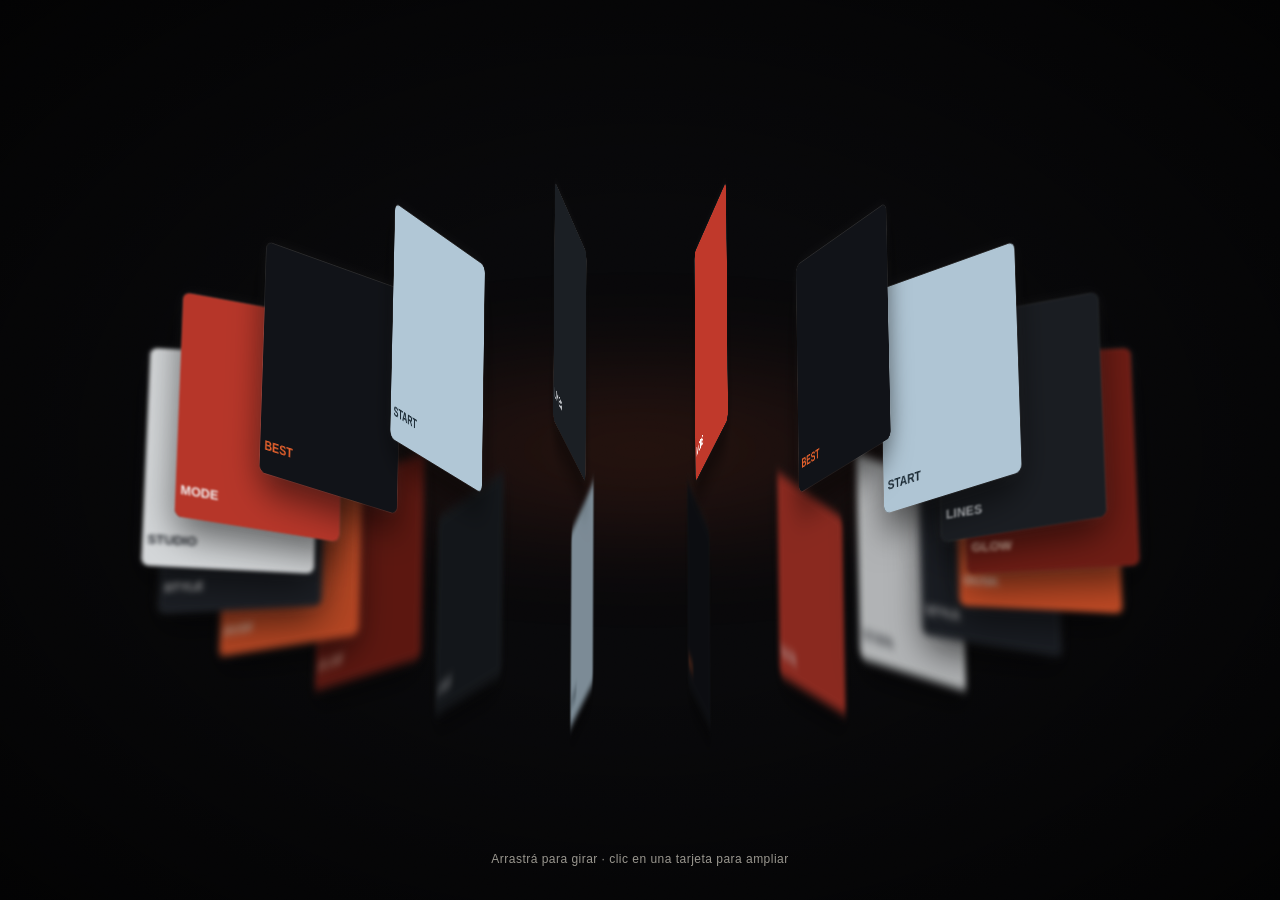
<file: index.html>
<!DOCTYPE html>
<html lang="es">
<head>
  <meta charset="UTF-8" />
  <meta name="viewport" content="width=device-width, initial-scale=1.0" />
  <title>Ring Gallery</title>
  <link rel="stylesheet" href="css/style.css" />
</head>
<body>
  <div class="scene">
    <div class="vignette"></div>
    <div class="grain"></div>
    <div class="floor-glow"></div>

    <div class="preview" id="preview" hidden>
      <img class="preview__image" id="previewImage" alt="" />
      <p class="preview__title" id="previewTitle"></p>
    </div>

    <div class="stage" id="stage">
      <div class="float" id="floatEl">
        <div class="ring" id="ring">
          <div class="ring-spin" id="ringSpin"></div>
        </div>
      </div>
    </div>

    <p class="hint">Arrastrá para girar · clic en una tarjeta para ampliar</p>

    <div class="modal" id="modal" hidden>
      <div class="modal__backdrop" id="modalBackdrop"></div>
      <div class="marquee">
        <div class="marquee__bulbs marquee__bulbs--top" id="bulbsTop"></div>
        <div class="marquee__bulbs marquee__bulbs--bottom" id="bulbsBottom"></div>
        <div class="marquee__bulbs marquee__bulbs--left" id="bulbsLeft"></div>
        <div class="marquee__bulbs marquee__bulbs--right" id="bulbsRight"></div>
        <span class="bulb marquee__corner marquee__corner--tl"></span>
        <span class="bulb marquee__corner marquee__corner--tr"></span>
        <span class="bulb marquee__corner marquee__corner--bl"></span>
        <span class="bulb marquee__corner marquee__corner--br"></span>

        <div class="marquee__bezel">
          <span class="marquee__rivet marquee__rivet--tl"></span>
          <span class="marquee__rivet marquee__rivet--tr"></span>
          <span class="marquee__rivet marquee__rivet--bl"></span>
          <span class="marquee__rivet marquee__rivet--br"></span>

          <div class="modal__panel" role="dialog" aria-modal="true" aria-labelledby="modalTitle">
            <img class="modal__image" id="modalImage" alt="" />
            <div class="modal__body">
              <p class="modal__eyebrow" id="modalEyebrow"></p>
              <h2 class="modal__title" id="modalTitle"></h2>
              <p class="modal__desc" id="modalDesc"></p>
            </div>
            <button class="modal__close" id="modalClose" aria-label="Cerrar">&times;</button>
          </div>
        </div>
      </div>
    </div>
  </div>

  <script src="js/ring-gallery.js"></script>
</body>
</html>
</file>
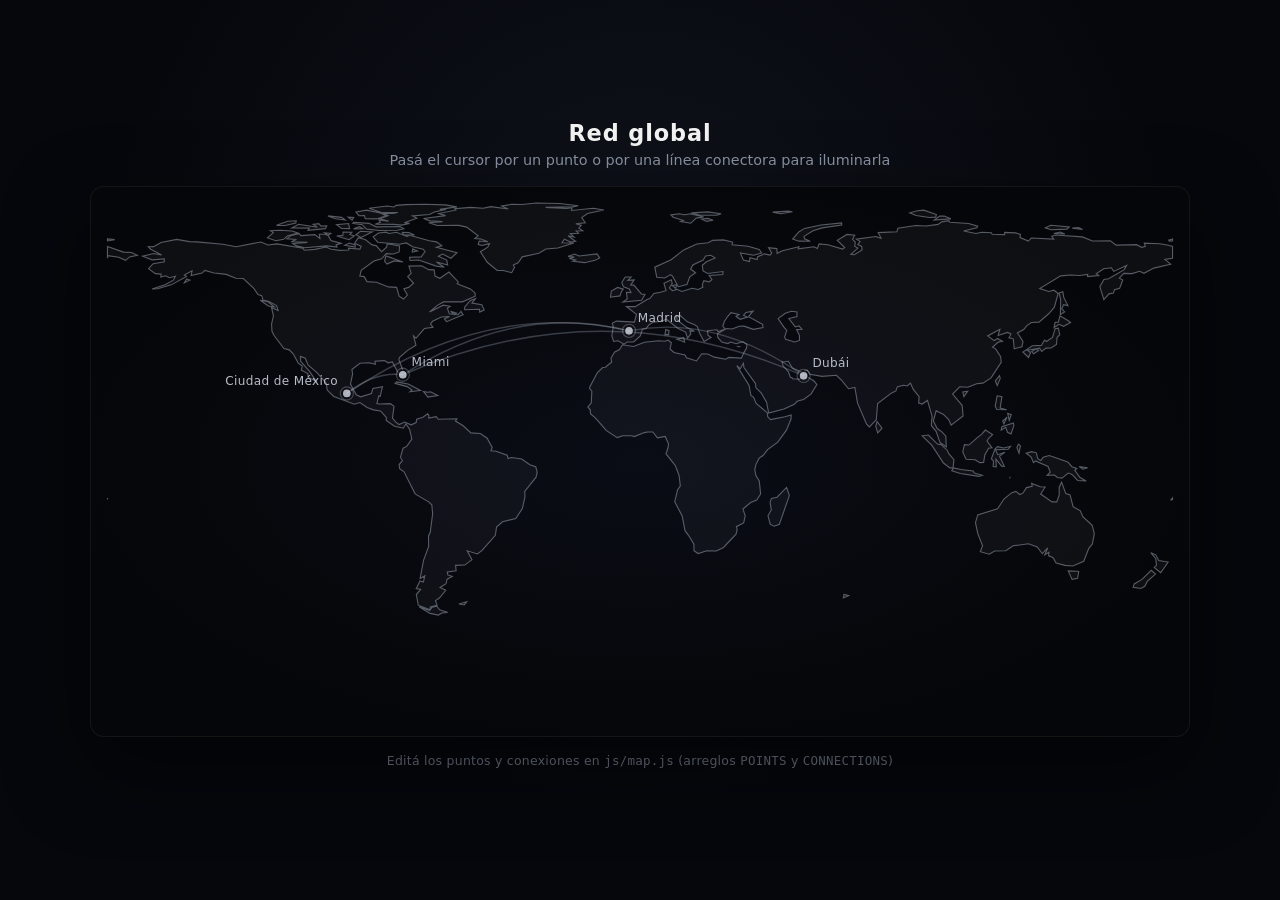
<file: map.html>
<!DOCTYPE html>
<html lang="es">
<head>
  <meta charset="UTF-8" />
  <meta name="viewport" content="width=device-width, initial-scale=1.0" />
  <title>Mapa interactivo — conectores</title>
  <link rel="stylesheet" href="css/map.css" />
</head>
<body>
  <div class="map-wrap">
    <div class="map-header">
      <h1>Red global</h1>
      <p>Pasá el cursor por un punto o por una línea conectora para iluminarla</p>
    </div>

    <div class="map-frame">
      <svg
        id="world-map"
        viewBox="0 0 1000 500"
        xmlns="http://www.w3.org/2000/svg"
        role="img"
        aria-label="Mapa mundial con puntos y conectores interactivos"
      >
        <!-- flat, non-3D world outline: gray stroke, faint transparent fill -->
        <g id="continents-layer">
          <path class="continent" d="M979.946,287.168L979.946,287.168L979.946,287.168ZM985,284.609L983.283,285.271L985,283.291L985,283.291L985,284.609ZM15,283.291L15,283.291L15,283.291L15,284.609L15,284.609L15,283.291ZM631.713,136.749L632.566,138.737L640.821,141.113L645.293,139.768L645.177,135.048L642.577,129.862L647.485,129.662L644.75,126.501L641.461,127.418L635.544,119.802L642.916,118.051L642.916,113.759L637.931,113.23L632.304,114.981L625.786,119.802L630.908,127.349L633.692,130.679ZM15,54.181L15,54.181L29.628,59.307L36.942,59.708L42.218,62.23L35.128,63.68L31.461,66.795L25.224,63.899L15.31,62.504L15,64.916L15,64.916L15,54.181ZM985,64.916L984.981,64.93L978.026,65.915L983.302,70.297L967.967,73.882L958.946,78.652L955.095,76.787L948.072,78.903L940.651,78.689L936.548,83.067L939.71,84.759L936.82,92.197L932.105,93.574L931.174,96.648L927.149,97.305L922.463,102.554L918.807,90.779L922.512,84.175L926.702,83.573L941,75.259L943.163,71.46L931.436,76.869L929.234,73.554L922.279,74.47L915.528,78.985L917.759,80.636L907.574,81.617L907.768,79.669L900.25,80.586L892.005,80.121L883.139,80.919L864.088,92.535L872.275,95.161L876.96,93.989L880.85,96.954L877.387,109.463L872.421,115.228L863.4,123.067L856.416,123.373L852.38,126.241L849.48,129.844L843.631,132.877L845.833,135.96L848.82,140.885L847.831,145.473L840.808,147.338L839.974,138.286L836.026,137.319L837.85,133.871L834.823,132.416L826.171,135.193L827.752,129.671L816.684,135.622L822.533,139.886L825.55,137.962L830.119,140.493L826.306,141.245L821.049,145.938L823.949,147.42L828.479,154.608L828.974,159.62L819.71,173.857L812.261,178.614L806.644,179.243L798.506,182.345L791.134,181.93L784.703,188.647L793.365,198.84L794.238,208.563L783.345,216.827L781.123,211.746L776.409,207.163L769.706,203.875L767.165,213.155L770.686,219.982L775.216,223.234L778.553,226.919L778.931,236.697L773.189,232.56L769.677,222.582L765.409,217.415L765.545,213.237L766.117,209.174L761.801,194.384L756.97,197.659L753.788,196.788L754.157,190.923L748.88,184.306L746.319,178.66L743.235,181.163L739.888,180.571L734.349,182.08L733.069,185.701L729.189,187.516L716.433,197.162L715.172,212.093L708.926,218.537L706.374,216.019L698.129,196.915L695.695,182.459L689.875,183.749L683.696,176.165L678.836,171.495L665.702,172.43L654.653,170.647L652.219,166.862L647.427,168.649L638.823,164.919L635.03,158.767L630.859,159.364L629.268,159.232L630.452,163.067L635.137,168.088L636.902,173.301L638.464,173.643L638.978,174.674L645.526,175.007L651.084,169.794L651.588,170.715L651.957,172.84L658.243,176.503L661.143,179.886L655.711,188.624L648.93,193.577L643.101,195.137L640.569,197.973L631.16,202.269L617.163,205.95L615.271,195.953L610.305,187.493L605.455,182.632L605.261,179.161L594.658,164.385L594.183,160.901L594.096,160.509L591.399,165.503L588.198,162.657L599.334,180.721L600.993,189.847L603.495,191.507L605.804,197.098L616.076,205.781L616.251,209.115L618.87,211.856L631.887,209.256L637.717,207.601L637.543,211.327L633.245,221.665L625.466,232.305L616.231,239.214L612.051,244.536L608.491,246.935L605.629,252.599L605.629,252.599L604.543,257.447L605.59,262.865L608.627,267.799L609.868,279.588L606.299,285.052L600.799,287.387L593.727,293.306L595.822,299.522L594.416,305.957L587.771,309.323L588.46,312.054L587.471,316.255L576.034,328.304L569.467,331.464L560.824,331.245L552.851,333.817L549.155,331.254L549.097,325.312L544.043,316.998L540.988,312.994L538.417,299.577L531.617,286.62L534.324,275.397L536.739,272.437L535.662,263.07L533.199,256.435L532.82,255.6L532.102,253.575L529.891,250.72L523.702,242.995L525.574,237.28L526.001,233.846L522.907,227.142L515.894,228.515L511.655,223.106L507.251,223.134L505.03,223.448L502.857,224.023L494.709,227.307L492.303,226.54L484.281,226.545L479.218,228.241L469.178,221.715L464.308,216.01L459.235,210.25L455.064,206.629L454.618,204.563L454.967,203.368L452.513,200.313L455.637,196.523L456.141,185.861L454.026,183.416L454.143,182.281L461.088,169.26L465.996,164.454L468.509,164.157L474.232,159.346L473.553,155.994L476.676,150.435L481.371,148.091L484.019,143.649L494.156,145.24L503.953,141.368L516.873,140.009L522.693,140.452L525.623,139.362L528.562,141.897L527.349,147.498L530.958,150.713L541.075,153.062L542.336,155.46L551.425,158.447L556.188,151.871L561.688,152.058L567.809,154.94L577.906,156.824L581.088,155.196L592.33,155.88L594.649,150.841L596.996,146.649L597.404,143.48L593.533,140.858L587.597,142.709L582.504,141.172L580.021,142.609L574.482,141.227L570.913,137.05L570.515,133.666L578.789,128.936L583.92,129.292L590.303,126.784L594.755,126.725L603.33,129.666L611.963,128.084L611.692,125.097L607.657,122.967L598.82,118.092L602.991,113.084L596.521,114.315L594.338,116.764L597.898,118.443L591.292,120.472L587.442,117.868L590.09,116.131L582.853,114.484L579.769,117.959L576.946,122.233L575.433,126.811L577.615,129.379L571.019,131.814L570.204,130.004L561.474,130.939L561.901,134.993L564.734,137.018L558.39,140.725L554.296,133.232L552.191,127.162L549.708,125.539L543.151,122.771L536.953,117.403L537.554,117.157L533.218,117.722L533.916,121.197L542.811,128.07L549.514,131.262L545.45,131.03L546.265,133.771L543.384,137.647L541.531,132.092L534.721,128.845L523.954,120.458L520.036,122.269L512.275,123.063L508.046,125.557L505.641,128.918L502.187,129.488L500.296,135.622L494.214,141.181L488.229,141.172L485.513,143.142L479.916,140.041L476.026,140.657L474.329,135.622L475.658,127.153L474.688,124.066L478.5,122.123L494.873,122.999L496.784,116.017L487.628,108.825L495.64,108.93L506.776,102.185L508.929,101.651L512.683,96.949L518.61,95.896L523.712,94.445L522.975,91.905L521.801,87.655L528.504,84.449L529.406,87.874L526.738,91.85L529.474,94.477L533.732,93.232L538.049,95.157L547.487,92.206L552.977,93.351L557.303,91.294L556.731,89.027L558.147,85.306L562.832,86.401L565.51,84.28L562.891,80.522L575.394,79.747L575.637,76.979L561.62,78.748L557.449,76.395L556.741,71.31L560.475,68.045L568.429,64.56L564.404,62.148L559.767,62.909L557.575,66.439L548.088,70.927L546.129,74.721L550.62,78.114L545.343,81.781L542.792,88.831L534.877,90.829L529.716,81.416L527.902,79.761L522.587,82.88L515.263,82.137L513.449,73.025L528.368,66.248L539.775,57.286L551.687,51.882L562.037,50.842L566.14,48.612L575.889,48.193L584.318,50.167L583.804,52.58L598.383,53.912L608.568,56.958L610.809,60.032L603.418,62.166L591.389,60.118L594.154,66.439L599.732,67.958L600.168,64.474L606.687,66.152L607.142,63.521L613.418,60.885L618.424,61.979L619.985,60.128L617.085,55.239L624.622,56.105L624.884,60.369L629.705,58.066L644.74,54.468L644.119,56.237L658.437,54.404L661.511,56.028L663.151,51.791L671.105,52.607L684.598,56.529L686.402,55.12L679.709,48.617L688.449,43.199L695.588,43.91L693.59,47.591L696.131,50.336L695.52,54.026L698.498,55.677L692.057,61.304L695.142,61.701L702.223,57.423L701.912,54.112L698.314,52.393L700.467,49.689L696.965,47.49L714.619,45.137L719.596,46.674L716.928,41.557L733.942,40.782L734.864,37.603L751.218,35.095L760.491,35.451L771.491,34.064L774.809,31.752L781.172,30.648L782.122,32.185L799.292,33.307L807.527,35.633L806.858,37.033L794.771,40.125L805.897,42.401L811.388,41.279L820.04,41.721L820.69,42.98L831.962,43.381L832.107,41.325L842.127,41.781L846.483,43.204L846.124,46.054L853.748,49.269L856.348,46.441L876.873,47.381L874.923,44.877L878.483,43.71L902.821,45.461L912.162,49.119L928.41,49.055L933.648,52.904L952.223,52.512L956.918,54.91L960.255,54.048L959.275,51.13L973.476,51.718L981.227,53.004L985,54.181L985,64.916ZM120.12,52.165L132.197,54.359L154.74,50.085L161.161,52.79L169.435,51.777L193.103,55.704L194.19,57.619L203.754,56.83L213.988,54.623L218.867,56.73L226.637,57.729L234.746,57.364L234.436,55.69L244.873,56.607L246.095,53.898L240.062,51.148L243.466,46.213L249.742,47.837L256.028,52.744L259.617,53.387L264.642,58.937L269.414,54.664L269.569,51.704L280.996,53.647L280.705,59.174L275.428,61.058L268.9,60.661L264.71,65.468L257.735,67.465L246.076,75.911L244.873,81.165L248.84,81.617L251.314,86.182L260.092,86.816L270.937,90.989L278.319,91.408L280.666,99.462L284.682,102.02L288.213,98.377L284.905,92.699L289.222,91.44L293.761,87.673L288.436,81.553L291.618,78.73L289.542,72.085L301.046,71.748L307.691,75.268L312.492,75.474L313.307,81.142L317.721,83.149L325.985,77.43L334.57,86.506L333.483,88.197L345.521,92.813L349.77,96.466L349.964,99.494L338.246,104.624L321.096,104.661L315.402,107.789L308.409,113.841L320.679,107.612L327.091,108.665L324.549,110.476L326.286,115.415L334.24,116.368L336.937,113.34L338.867,116.272L323.88,122.67L321.727,120.189L326.412,117.964L319.098,118.379L311.076,122.296L309.194,124.504L311.483,127.81L303.636,128.932L295.973,137.779L293.761,135.677L295.954,144.21L288.339,148.761L280.841,155.287L280.424,157.198L284.294,167.573L281.287,172.097L274.448,159.337L270.675,160.149L267.203,158.087L258.599,158.735L259.093,161.43L253.118,160.039L244.863,160.568L237.646,166.228L238.257,170.296L236.288,179.526L241.604,189.267L245.571,191.11L255.417,188.041L256.746,183.416L265.447,181.952L263.332,190.8L262.081,190.152L260.383,197.194L262.285,197.622L272.673,197.335L275.962,199.592L274.594,210.524L277.582,214.222L280.569,216.325L285.594,214.104L291.579,216.64L296.099,214.555L296.623,211.386L302.191,209.749L306.663,206.488L307.797,208.271L307.613,210.446L314.403,209.165L316.256,211.559L333.27,211.126L331.902,213.196L338.983,217.456L346.016,223.904L354.61,224.488L360.808,228.802L365.416,237.18L364.233,240.213L368.995,240.632L379.006,244.18L379.879,247.25L383.012,246.42L392.276,247.742L399.706,252.991L405.06,254.724L406.418,259.786L405.351,264.242L395.04,277.167L395.234,282.215L392.867,292.809L386.863,301.894L374.786,304.908L369.335,309.724L368.278,317.263L356.191,330.985L351.981,334.177L342.572,331.368L346.986,339.431L340.399,344.329L332.038,344.621L332.552,349.601L324.54,350.645L324.918,353.322L329.012,354.686L324.375,357.194L323.337,361.349L317.905,364.756L323.133,367.273L317.274,374.369L313.714,376.695L315.237,380.918L309.117,382.532L308.68,385.05L298.059,380.818L296.274,371.149L300.27,366.475L296.177,365.691L299.659,358.832L302.656,359.78L304.063,354.198L299.717,356.469L302.86,340.029L307.516,327.35L307.371,317.764L308.952,314.476L311.144,297.643L310.387,289.439L307.448,286.785L295.197,279.47L285.09,259.385L281.074,256.535L280.647,252.763L283.625,249.174L281.84,246.055L284.197,237.928L287.524,236.277L292.18,229.628L290.153,220.534L286.816,215.759L284.43,219.663L276.456,217.839L268.822,212.69L269.055,210.123L264.729,205.015L263.449,203.939L257.241,202.99L251.498,200.824L244.863,196.345L239.829,197.823L221.127,190.713L215.113,184.939L214.308,178.637L205.52,168.75L197.604,161.982L195.131,156.012L190.737,154.316L191.018,158.73L199.253,168.157L205.2,177.045L197.73,173.342L197.41,169.913L191.581,166.866L192.395,163.031L188.738,160.363L184.402,152.336L180.658,148.314L175.672,147.183L166.622,135.048L164.818,131.376L164.449,124.768L166.157,117.339L164.362,109.646L170.366,112.391L169.018,107.972L161.51,104.155L156.631,103.042L155.516,99.001L152.062,97.852L148.279,92.338L138.734,83.391L131.867,83.149L123.137,79.578L112.108,78.338L103.61,75.948L101.176,78.392L91.204,80.609L92.038,76.377L85.006,80.084L86.975,81.393L73.113,89.128L60.62,92.639L55.576,92.959L67.371,89.091L75.024,84.882L76.858,81.247L71.425,82.579L67.933,80.837L63.588,81.913L63.84,79.323L58.602,78.876L52.394,74.292L56.594,69.855L66.808,68.186L66.789,65.431L55.527,66.353L47.039,63.055L56.837,60.611L64.364,61.856L54.363,56.662L52.171,54.4L56.953,54.313L63.743,50.491L78.099,47.732L89.72,49.771L96.588,49.962ZM273.682,71.725L273.682,71.725L273.682,71.725ZM285.051,43.837L283.489,41.261L289.658,41.548L294.547,43.774ZM283.596,72.715L283.596,72.715L283.596,72.715ZM247.764,37.973L239.121,38.109L244.427,36.171ZM247.152,31.127L247.152,31.127L247.152,31.127ZM239.305,27.771L237.802,30.238L234.242,27.483ZM262.488,39.555L250.974,38.356L247.007,34.361L238.316,33.198L239.324,32.094L253.176,33.125L259.695,36.272L281.403,35.993L284.895,38.123L279.192,39.418ZM200.204,29.422L200.204,29.422L200.204,29.422ZM201.019,27.666L201.019,27.666L201.019,27.666ZM350.187,101.728L346.966,105.783L355.91,107.301L358.141,111.917L354.018,113.882L353.853,111.333L340.312,111.734L340.399,109.258L345.453,103.343ZM273.983,64.565L284.168,68.295L276.068,67.283L269.56,70.111L267.329,67.461L268.59,62.868ZM287.757,45.051L290.308,43.979L308.156,48.909L314.655,49.976L319.554,53.583L314.607,54.837L333.347,59.845L327.78,64.866L320.223,61.122L316.401,63.001L323.997,66.526L324.821,71.128L314.665,68.241L321.717,73.13L314.413,72.053L298.408,66.508L290.619,66.936L290.114,64.027L300.716,63.635L304.247,58.705L302.462,56.589L292.879,54.368L287.253,50.938L280.928,52.083L261.053,50.281L256.95,45.365L261.79,41.858L268.745,41.138L271.374,42.387L278.202,41.284ZM245.368,40.248L256.125,40.996L245.998,45.935L241.245,43.468ZM168.97,34.908L179.077,31.146L186.905,30.79L186.537,32.86L176.933,35.077ZM142.42,94.391L142.42,94.391L142.42,94.391ZM215.753,26.325L228.334,27.675L231.438,30.083L222.611,28.906ZM167.214,109.294L161.433,108.442L154.148,103.202L161.161,104.483ZM172.52,39.4L183.248,40.112L188.758,42.027L178.767,44.599L175.43,47.659L168.339,48.959L160.695,46.355L166.05,41.475L163.411,39.824ZM209.487,35.638L214.706,35.305L213.542,37.904L197.624,39.487L198.778,37.48L182.831,37.316L189.049,33.932L206.121,36.641L202.27,34.064L207.518,33.394ZM212.979,43.099L215.996,44.189L218.527,48.713L227.917,51.321L223.193,52.726L224.008,54.751L214.492,53.597L194.685,55.334L187.157,53.629L183.83,51.495L197.1,50.4L182.307,49.93L187.138,47.86L178.282,47.189L182.414,44.097L189.631,42.46L191.037,44.243L203.822,43.409L208.488,46.939L207.935,43.062ZM229.372,44.097L229.595,41.033L237.617,41.256L235.803,43.331L239.877,44.49L234.979,47.96L223.824,44.626ZM212.775,41.689L218.43,42.173L216.064,43.951ZM234.6,33.284L235.512,37.918L228.179,37.763L223.639,34.315ZM241.294,22.823L251.003,21.058L263.4,23.584L268.774,26.229L260.102,29.061L249.752,28.906L249.025,26.115L244.097,26.134ZM253.225,19.338L269.628,17.3L275.874,18.194L277.921,16.739L286.312,16.009L303.762,15.731L322.629,16.287L333.231,18.08L317.701,20.401L323.57,20.387L312.822,22.782L308.205,24.984L292.772,26.27L296.856,28.418L285.468,32.573L290.134,33.125L282.936,34.744L275.894,34L258.87,33.95L263.516,32.049L262.188,30.101L271.034,31.077L262.993,28.833L270.714,26.207L265.767,23.767L275.263,24.177L279.463,23.192L263.972,23.055ZM297.331,58.276L292.559,59.206L293.034,56.379ZM240.644,52.762L240.605,54.737L231.099,53.004L235.357,51.002ZM326.16,105.619L326.16,105.619L326.16,105.619ZM327.518,113.262L332.911,114.863L330.593,116.14ZM81.281,185.897L81.281,185.897L81.281,185.897ZM79.68,184.05L79.68,184.05L79.68,184.05ZM77.624,182.942L77.624,182.942L77.624,182.942ZM74.209,181.483L74.209,181.483L74.209,181.483ZM70.601,180.142L70.601,180.142L70.601,180.142ZM51.463,77.298L51.463,77.298L51.463,77.298ZM87.13,83.806L90.059,84.823L85.044,87.13ZM37.281,68.14L37.281,68.14L37.281,68.14ZM879.919,247.008L889.57,250.406L893.344,254.729L897.825,256.393L896.002,258.113L900.755,264.534L906.323,267.735L898.543,267.298L893.518,261.738L890.007,260.557L884.303,265.131L880.006,264.566L877.61,262.354L870.791,262.664L873.633,259.723L871.635,254.533L860.15,249.534L858.317,251.08L856.289,245.964L851.682,242.525L856.687,240.997L861.013,242.101L862.197,247.459L864.981,249.074L867.231,246.214L872.721,244.586ZM911.279,249.863L911.279,249.863L911.279,249.863ZM907.671,255.737L903.383,257.018L899.862,254.651ZM916.993,254.387L916.993,254.387L916.993,254.387ZM837.044,265.309L836.724,263.959L837.044,265.309ZM861.624,258.578L861.624,258.578L861.624,258.578ZM811.077,225.323L814.511,221.341L821.127,225.428L817.625,228.853L816.092,231.283L820.632,237.568L817.441,237.887L814.065,244.007L812.959,250.811L809.496,251.067L805.16,248.403L796.993,247.906L793.937,241.239L795.48,234.594L799.534,235.014L807.721,227.804ZM848.588,247.551L848.588,247.551L848.588,247.551ZM841.856,250.214L841.856,250.214L841.856,250.214ZM844.707,234.143L846.492,235.848L845.154,242.425L843.272,237.276ZM831.224,237.641L837.452,236.172L835.289,238.849L823.823,239.36L825.851,243.797L832.33,241.658L827.393,245.134L831.855,254.391L829.362,254.236L824.153,247.897L824.492,254.898L821.631,254.496L821.98,249.416L820.011,247.551L823.425,238.475L825.724,236.473ZM824.124,267.64L824.124,267.64L824.124,267.64ZM826.947,263.002L826.947,263.002L826.947,263.002ZM818.643,262.532L818.643,262.532L818.643,262.532ZM792.308,257.306L803.434,258.715L804.413,260.461L811.766,262.555L808.691,263.581L791.745,260.927L783.898,258.459L785.75,255.887ZM781.22,242.922L785.906,248.248L785.12,255.769L782.132,255.823L776.409,251.372L765.671,235.087L756.999,226.604L762.664,225.865L771.171,234.343L773.916,234.384L779.785,239.72ZM315.073,381.826L317.449,385.095L324.724,387.385L319.583,387.918L316.382,389.843L308.68,388.338L298.825,382.368L308.409,385.702L310.669,382.619ZM306.789,191.379L302.792,186.34L306.779,186.882L309.214,186.435L315.916,189.851ZM752.683,21.683L758.503,21.076L769.949,25.039L769.28,27.461L763.401,27.794L751.422,25.988L745.679,23.525ZM777.088,26.38L783.122,29.007L767.931,30.046L772.849,26.508ZM874.07,34.853L890.928,36.399L888.804,38.401L874.409,38.962L869.074,37.211ZM899.377,36.983L903.024,38.757L893.712,37.453ZM876.854,42.31L882.78,40.996L886.932,42.734ZM620.839,22.855L634.826,21.97L638.823,22.558L628.221,24.419ZM644.177,41.284L649.9,37.699L664.819,34.543L683.647,32.692L683.705,34.593L665.935,37.216L657.564,39.779L649.328,45L649.871,47.24L655.022,49.447L644.633,49.333L639.036,47.417ZM885.079,95.298L885.943,100.543L889.764,108.036L885.778,107.146L884.119,111.041L886.748,113.8L882.858,116.144L883.1,102.714L881.752,96.379ZM985,49.146L982.041,49.283L981.566,48.43L985,47.304L985,49.146ZM15,47.304L15,47.303L15,47.303L21.528,47.969L15,49.146L15,49.146L15,47.304ZM287.194,167.815L287.194,167.815L287.194,167.815ZM290.395,167.144L290.395,167.144L290.395,167.144ZM289.319,172.074L289.319,172.074L289.319,172.074ZM335.103,379.705L342.242,377.685L339.953,380.649ZM540.803,25.322L545.78,24.309L558.05,27.255L551.27,28.318L546.129,33.043L537.079,31.501L539.523,30.544L530.24,27.493L528.145,25.381L535.488,24.414ZM573.852,24.291L569.855,25.741L554.093,25.614L546.798,23.584L561.756,22.672ZM566.615,30.229L560.601,31.328L556.081,29.148L561.659,28.605ZM374.001,17.364L383.041,15.754L392.499,15.877L405.458,14.623L426.983,14.96L443.832,17.099L438.855,18.134L414.043,18.518L433.055,19.63L438.293,18.805L437.575,21.34L457.509,19.293L467.102,20.967L452.222,24.095L446.907,27.807L450.224,32.568L441.581,33.531L446.557,34.958L444.307,37.498L447.799,39.815L441.814,40.007L444.055,42.054L436.498,42.478L439.913,45.502L434.587,44.389L441.387,49.602L436.586,50.122L431.173,47.531L428.971,50.779L439.787,51.038L425.237,55.512L414.382,56.452L407.844,60.337L392.731,63.625L389.016,68.952L384.622,71.105L385.709,73.212L383.119,78.069L375.349,76.035L369.956,76.021L360.876,68.56L354.581,58.965L361.303,54.81L362.933,51.581L355.968,53.319L352.66,52.439L353.533,49.178L361.536,49.853L354.484,47.221L349.556,46.929L352.563,44.421L342.145,36.522L334.919,34.944L315.422,35.058L307.613,32.505L320.107,31.515L308.583,30.813L302.879,28.669L322.949,26.074L316.712,24.127L332.31,20.884L331.194,19.676L345.861,18.54L357.074,19.357L364.223,17.874L380.034,19.968ZM685.742,371.017L690.03,372.203L685.228,374.114ZM523.566,125.142L523.566,125.142L523.566,125.142ZM321.407,190.111L321.407,190.111L321.407,190.111ZM290.997,190.179L290.997,190.179L290.997,190.179ZM278.329,177.52L288.902,179.344L300.134,185.345L290.492,186.499L292.297,184.999L287.893,181.806L276.961,178.869ZM633.488,273.6L636.01,281.025L626.902,307.202L622.352,308.981L618.666,307.33L616.542,299.431L619.568,294.086L618.453,286.912L619.762,283.693L624.787,282.521ZM950.555,282.822L950.555,282.822L950.555,282.822ZM949.41,282.22L949.41,282.22L949.41,282.22ZM570.835,144.885L570.835,144.885L570.835,144.885ZM483.301,94.856L481.71,99.188L473.116,100.374L473.892,94.819L479.596,91.449L484.747,93.004ZM946.685,296.8L946.685,296.8L946.685,296.8ZM936.82,268.246L936.82,268.246L936.82,268.246ZM935.636,265.866L935.636,265.866L935.636,265.866ZM933.405,266.6L933.405,266.6L933.405,266.6ZM930.146,261.611L930.146,261.611L930.146,261.611ZM923.404,258.92L923.404,258.92L923.404,258.92ZM976.609,347.955L974.252,351.252L968.355,346.454L970.382,344.539L969.693,338.442L965.154,333.037L969.722,335.021L972.438,340.257L981.004,341.57ZM957.161,357.358L965.6,349.109L969.499,352.547L961.972,359.21L959.722,363.698L956.259,365.672L949.1,364.537L950.099,361.55ZM897.942,349.957L899.552,350.135L898.543,356.433L893.518,357.34L890.007,349.674ZM839.896,326.803L833.193,331.313L823.047,331.546L818.013,334.478L809.933,332.139L812.018,326.776L807.634,315.762L805.529,305.702L807.566,298.619L825.637,293.037L831.447,284.203L838.655,278.343L842.37,277.23L845.862,280.062L848.685,278.854L851.944,273.778L857.221,272.643L856.629,269.984L864.554,273.003L869.006,273.281L864.903,279.652L875.234,286.807L879.579,286.798L881.81,280.537L881.772,273.432L884.003,268.743L887.786,279.201L891.704,280.377L894.43,291.081L901.065,294.943L903.296,300.202L911.861,308.082L913.782,315.739L911.958,325.253L908.777,329.029L904.159,340.84L894.246,345.182L886.951,344.571L878.939,342.441L876.078,337.374L872.159,335.956L872.392,332.65L868.676,335.007L871.325,328.646L866.416,334.009L861.789,327.884L853.855,324.865ZM720.372,219.732L716.492,223.918L714.736,217.903L715.958,213.529ZM794.975,190.968L794.015,186.595L798.506,185.902ZM828.12,174.272L825.346,180.803L823.619,176.53L827.364,171.842ZM539.775,137.223L540.687,141.327L533.499,138.655ZM523.469,129.798L526.428,130.875L526.05,134.441L522.713,134.455ZM533.334,88.813L532.578,92.343L529.377,89.702ZM491.663,96.105L490.217,92.845L484.95,90.966L483.427,86.998L486.502,82.023L491.905,82.013L489.024,84.928L494.718,84.572L491.595,89.183L494.379,89.356L501.266,97.382L504.535,97.898L501.479,103.215L484.436,104.848L488.384,102.016L487.657,95.859ZM460.904,60.939L463.329,64.519L459.827,66.576L449.729,68.911L438.671,67.662L441.319,66.471L435.451,65.153L440.107,63.84L434.452,63.215L440.359,61.062L444.559,62.887ZM825.579,205.767L825.579,205.767L825.579,205.767ZM830.303,213.105L834.319,209.735L831.409,215.691ZM840.517,217.328L837.879,224.962L834.707,223.398L833.058,218.892L828.955,221.41L829.566,218.35L840.1,214.98ZM819.303,214.897L819.303,214.897L819.303,214.897ZM829.634,190.895L827.994,201.394L833.979,202.867L825.026,202.662L823.522,199.661L825.259,190.138ZM828.828,209.242L828.828,209.242L828.828,209.242ZM838.16,207.227L836.268,212.695L834.833,206.164ZM882.295,134.427L879.812,137.141L879.308,143.425L874.458,146.59L869.724,146.754L865.883,149.833L863.962,146.782L852.933,148.697L855.669,150.681L853.864,155.26L848.685,150.284L857.327,144.529L865.572,144.273L868.395,139.485L870.19,140.771L875.68,137.031L878.047,129L880.908,128.508ZM889.648,121.548L892.16,123.432L885.797,126.848L881.568,125.005L877.106,127.992L878.066,123.24L880.937,123.09L882.528,117.266ZM856.668,149.833L860.8,147.407L863.118,148.911L858.404,151.88ZM588.198,145.318L591.545,145.537L588.198,145.318ZM333.803,211.007L333.803,211.007L333.803,211.007Z" />
        </g>

        <!-- connector lines get inserted here by js/map.js -->
        <g id="lines-layer"></g>

        <!-- point markers get inserted here by js/map.js -->
        <g id="nodes-layer"></g>
      </svg>
    </div>

    <p class="map-legend">Editá los puntos y conexiones en <code>js/map.js</code> (arreglos <code>POINTS</code> y <code>CONNECTIONS</code>)</p>
  </div>

  <script src="js/map.js"></script>
</body>
</html>
</file>
<file: css/style.css>
:root {
  --bg: #08080a;
  --card-w: 185px;
  --card-h: 250px;
  --text: #f2f0ea;
  --text-dim: #9a978f;
  --accent: #e0532c;
  --panel-bg: rgba(255, 255, 255, 0.05);
  --panel-border: rgba(255, 255, 255, 0.09);
}

* {
  box-sizing: border-box;
}

html,
body {
  height: 100%;
  margin: 0;
  background: var(--bg);
  overflow: hidden;
  font-family: -apple-system, BlinkMacSystemFont, "Segoe UI", Roboto, sans-serif;
  color: var(--text);
}

@media (prefers-reduced-motion: reduce) {
  * {
    animation-duration: 0.001ms !important;
    transition-duration: 0.001ms !important;
  }
}

.scene {
  position: relative;
  width: 100%;
  height: 100vh;
}

/* Ambient layers: vignette, film grain, a soft ember glow under the ring */
.vignette {
  position: absolute;
  inset: 0;
  pointer-events: none;
  z-index: 1;
  background: radial-gradient(ellipse at 50% 50%, transparent 35%, rgba(0, 0, 0, 0.75) 100%);
}

.grain {
  position: absolute;
  inset: 0;
  pointer-events: none;
  z-index: 2;
  opacity: 0.05;
  mix-blend-mode: overlay;
  background-image: url("data:image/svg+xml;utf8,<svg xmlns='http://www.w3.org/2000/svg' width='120' height='120'><filter id='n'><feTurbulence type='fractalNoise' baseFrequency='0.9' numOctaves='2' stitchTiles='stitch'/></filter><rect width='100%25' height='100%25' filter='url(%23n)'/></svg>");
}

.floor-glow {
  position: absolute;
  left: 50%;
  top: 50%;
  width: 900px;
  height: 260px;
  margin: -130px 0 0 -450px;
  background: radial-gradient(ellipse, rgba(224, 83, 44, 0.16), transparent 70%);
  filter: blur(40px);
  pointer-events: none;
  z-index: 0;
  animation: glow-pulse 7s ease-in-out infinite;
}

@keyframes glow-pulse {
  0%, 100% { opacity: 0.7; transform: scale(1); }
  50% { opacity: 1; transform: scale(1.06); }
}

.hint {
  position: absolute;
  bottom: 22px;
  left: 50%;
  transform: translateX(-50%);
  font-size: 12px;
  letter-spacing: 0.04em;
  color: var(--text-dim);
  z-index: 10;
  pointer-events: none;
}

/* Hover preview, top-left */
.preview {
  position: absolute;
  top: 24px;
  left: 24px;
  width: 160px;
  z-index: 10;
  padding: 10px;
  background: var(--panel-bg);
  border: 1px solid var(--panel-border);
  border-radius: 12px;
  backdrop-filter: blur(16px);
  -webkit-backdrop-filter: blur(16px);
  pointer-events: none;
}

.preview__image {
  display: block;
  width: 100%;
  height: 100px;
  object-fit: cover;
  border-radius: 6px;
  background: #111;
}

.preview__title {
  margin: 8px 0 0;
  font-size: 12.5px;
  font-weight: 600;
  line-height: 1.35;
  color: var(--text);
  overflow: hidden;
  text-overflow: ellipsis;
  display: -webkit-box;
  -webkit-line-clamp: 2;
  -webkit-box-orient: vertical;
}

/* 3D stage */
.stage {
  position: relative;
  z-index: 3;
  width: 100%;
  height: 100%;
  display: flex;
  align-items: center;
  justify-content: center;
  perspective: 4200px;
  cursor: grab;
  touch-action: pan-y;
}

.stage.grabbing {
  cursor: grabbing;
}

.float {
  transform-style: preserve-3d;
  will-change: transform;
}

.ring {
  position: relative;
  width: var(--card-w);
  height: var(--card-h);
  transform-style: preserve-3d;
  will-change: transform;
}

.ring-spin {
  position: absolute;
  inset: 0;
  transform-style: preserve-3d;
  will-change: transform;
}

.card-slot {
  position: absolute;
  top: 0;
  left: 0;
  width: var(--card-w);
  height: var(--card-h);
  transform-style: preserve-3d;
}

.card {
  position: relative;
  width: 100%;
  height: 100%;
  transform-style: preserve-3d;
  cursor: pointer;
  transition: transform 0.35s ease;
  /* set from JS each frame; read by both faces below so the actual `filter`
     property never lands on .card itself — filter forces transform-style:
     flat on an element's children, which would flatten the two faces back
     onto one plane and break their backface-visibility culling */
  --depth-blur: 0px;
  --depth-brightness: 1;
}

/* Two faces instead of one: the tangential card orientation means roughly
   half the ring shows a card's geometric "back" to the camera at any given
   moment. backface-visibility hides whichever face isn't turned toward the
   viewer, so there's always exactly one face rendered — never a mirrored
   image, never a gap in the ring. */
.card-face {
  position: absolute;
  inset: 0;
  border-radius: 8px;
  overflow: hidden;
  background: #111;
  box-shadow:
    0 18px 40px rgba(0, 0, 0, 0.55),
    0 0 0 1px rgba(255, 255, 255, 0.13),
    0 0 20px rgba(255, 255, 255, 0.05);
  backface-visibility: hidden;
  filter: blur(var(--depth-blur)) brightness(var(--depth-brightness));
  transition: box-shadow 0.35s ease;
}

.card-face--front {
  transform: rotateY(0deg);
}

.card-face--back {
  transform: rotateY(180deg);
}

.card-face img {
  width: 100%;
  height: 100%;
  object-fit: cover;
  display: block;
  pointer-events: none;
}

.card-slot:hover .card {
  /* the toward-camera "pop" is done via the slot's own translateZ in JS,
     not here — filter/transform on .card-slot forces transform-style:flat
     on its children, which would silently cancel a translateZ set here */
  transform: scale(1.06);
}

.card-slot:hover .card-face {
  box-shadow:
    0 30px 60px rgba(0, 0, 0, 0.65),
    0 0 0 1px rgba(255, 255, 255, 0.16),
    0 0 40px rgba(255, 255, 255, 0.08);
}

/* Detail modal */
.modal {
  position: fixed;
  inset: 0;
  z-index: 100;
  display: flex;
  align-items: center;
  justify-content: center;
}

.modal[hidden] {
  display: none;
}

.modal__backdrop {
  position: absolute;
  inset: 0;
  background: rgba(4, 4, 5, 0.78);
  backdrop-filter: blur(6px);
  -webkit-backdrop-filter: blur(6px);
  opacity: 0;
  transition: opacity 0.3s ease;
}

/* Marquee frame: a cinema light-up sign around the detail panel.
   Three layers: (1) .marquee — the brushed-metal shell the bulbs sit on,
   (2) .marquee__bezel — a recessed groove that catches light like stamped
   metal, (3) .modal__panel — the dark screen inside. */
.marquee {
  position: relative;
  width: min(820px, 92vw);
  max-height: 90vh;
  padding: 32px 28px;
  background:
    radial-gradient(ellipse at 50% 0%, rgba(255, 180, 90, 0.12), transparent 55%),
    linear-gradient(160deg, rgba(255, 255, 255, 0.07), transparent 22%),
    repeating-linear-gradient(128deg, rgba(255, 255, 255, 0.025) 0 2px, transparent 2px 6px),
    linear-gradient(155deg, #3c2a15, #1c130a 55%, #0d0906);
  border-radius: 12px;
  box-shadow:
    0 50px 120px rgba(0, 0, 0, 0.7),
    inset 0 2px 2px rgba(255, 255, 255, 0.1),
    inset 0 -3px 6px rgba(0, 0, 0, 0.55),
    inset 0 0 0 1px rgba(255, 200, 130, 0.12);
  opacity: 0;
  transform: scale(0.96) translateY(10px);
  transition: opacity 0.3s ease, transform 0.3s ease;
}

.modal.is-open .modal__backdrop {
  opacity: 1;
}

.modal.is-open .marquee {
  opacity: 1;
  transform: scale(1) translateY(0);
}

.marquee__bulbs {
  position: absolute;
  display: flex;
  pointer-events: none;
}

.marquee__bulbs--top,
.marquee__bulbs--bottom {
  left: 30px;
  right: 30px;
  justify-content: space-between;
}

.marquee__bulbs--top {
  top: 11px;
}

.marquee__bulbs--bottom {
  bottom: 11px;
}

.marquee__bulbs--left,
.marquee__bulbs--right {
  top: 32px;
  bottom: 32px;
  flex-direction: column;
  justify-content: space-between;
}

.marquee__bulbs--left {
  left: 11px;
}

.marquee__bulbs--right {
  right: 11px;
}

.marquee__corner {
  position: absolute;
  z-index: 1;
}

.marquee__corner--tl {
  top: 11px;
  left: 11px;
}

.marquee__corner--tr {
  top: 11px;
  right: 11px;
}

.marquee__corner--bl {
  bottom: 11px;
  left: 11px;
}

.marquee__corner--br {
  bottom: 11px;
  right: 11px;
}

/* Each bulb is a little glass dome: a bright hotspot, a warm glass body,
   a dark rim where it meets the socket, and a soft two-layer bloom. */
.bulb {
  display: block;
  width: 11px;
  height: 11px;
  border-radius: 50%;
  background: radial-gradient(circle at 35% 28%, #fffdf2 0%, #ffe19a 22%, #ffb64a 48%, #d9791c 72%, #5c3410 100%);
  box-shadow:
    inset -1px -1px 2px rgba(0, 0, 0, 0.55),
    inset 1px 1px 1px rgba(255, 255, 255, 0.55),
    0 0 6px 2px rgba(255, 180, 70, 0.9),
    0 0 18px 7px rgba(255, 130, 20, 0.4);
}

@keyframes bulb-flicker {
  0%, 100% { opacity: 1; }
  50% { opacity: 0.82; }
}

@media (prefers-reduced-motion: no-preference) {
  .bulb {
    animation: bulb-flicker 2.6s ease-in-out infinite;
    animation-delay: var(--flicker-delay, 0s);
  }
}

/* Stamped-metal bezel between the bulb frame and the dark screen, plus the
   four corner rivets that hold it — the detail that sells "real object". */
.marquee__bezel {
  position: relative;
  padding: 9px;
  border-radius: 8px;
  background: linear-gradient(155deg, #4d3419 0%, #2a1c0f 45%, #17100a 100%);
  box-shadow:
    inset 0 2px 3px rgba(255, 255, 255, 0.18),
    inset 0 -2px 4px rgba(0, 0, 0, 0.65);
}

.marquee__rivet {
  position: absolute;
  width: 6px;
  height: 6px;
  border-radius: 50%;
  background: radial-gradient(circle at 35% 30%, #f0d9a8, #96702c 55%, #3a2510 100%);
  box-shadow: 0 1px 1px rgba(0, 0, 0, 0.6), inset 0 0 1px rgba(255, 255, 255, 0.5);
}

.marquee__rivet--tl { top: 4px; left: 4px; }
.marquee__rivet--tr { top: 4px; right: 4px; }
.marquee__rivet--bl { bottom: 4px; left: 4px; }
.marquee__rivet--br { bottom: 4px; right: 4px; }

.modal__panel {
  position: relative;
  width: 100%;
  max-height: calc(90vh - 86px);
  overflow: auto;
  display: grid;
  grid-template-columns: minmax(0, 1.1fr) minmax(0, 1fr);
  background: #0c0c0e;
  border-radius: 5px;
  box-shadow: inset 0 0 40px rgba(0, 0, 0, 0.5);
}

.modal__image {
  width: 100%;
  height: 100%;
  min-height: 260px;
  object-fit: cover;
  display: block;
}

.modal__body {
  padding: 32px 30px;
  display: flex;
  flex-direction: column;
  justify-content: center;
  gap: 10px;
}

.modal__eyebrow {
  margin: 0;
  font-size: 11px;
  font-weight: 700;
  letter-spacing: 0.14em;
  color: var(--accent);
}

.modal__title {
  margin: 0;
  font-family: ui-serif, Georgia, "Times New Roman", serif;
  font-size: 26px;
  font-weight: 500;
  line-height: 1.25;
  color: var(--text);
  text-wrap: balance;
}

.modal__desc {
  margin: 4px 0 0;
  font-size: 14.5px;
  line-height: 1.6;
  color: var(--text-dim);
  max-width: 42ch;
}

.modal__close {
  position: absolute;
  top: 14px;
  right: 14px;
  width: 34px;
  height: 34px;
  display: flex;
  align-items: center;
  justify-content: center;
  border-radius: 50%;
  border: 1px solid var(--panel-border);
  background: rgba(0, 0, 0, 0.35);
  color: var(--text);
  font-size: 18px;
  line-height: 1;
  cursor: pointer;
}

.modal__close:hover {
  background: rgba(255, 255, 255, 0.1);
}

.modal__close:focus-visible,
.card:focus-visible {
  outline: 2px solid var(--accent);
  outline-offset: 2px;
}

@media (max-width: 640px) {
  .modal__panel {
    grid-template-columns: 1fr;
  }
  .modal__image {
    min-height: 200px;
  }
}
</file>
<file: css/map.css>
/* ==========================================================================
   Interactive connector map — black bg, gray outline, glow-on-hover lines
   ========================================================================== */

:root {
  --map-bg: #05070c;
  --continent-stroke: rgba(150, 158, 172, 0.55);
  --continent-fill: rgba(150, 158, 172, 0.06);
  --line-idle: rgba(150, 158, 172, 0.35);
  --line-active: #f0c46a;
  --node-idle: rgba(200, 206, 216, 0.85);
  --node-active: #f0c46a;
  --glow: #f0c46a;
}

* {
  box-sizing: border-box;
}

body {
  margin: 0;
  min-height: 100vh;
  display: flex;
  align-items: center;
  justify-content: center;
  background: var(--map-bg);
  background-image:
    radial-gradient(ellipse at 50% 30%, rgba(60, 70, 90, 0.18), transparent 60%);
  font-family: "Segoe UI", system-ui, -apple-system, sans-serif;
  color: #cfd4dd;
  padding: 32px 16px;
}

.map-wrap {
  width: 100%;
  max-width: 1100px;
}

.map-header {
  text-align: center;
  margin-bottom: 18px;
}

.map-header h1 {
  margin: 0 0 6px;
  font-size: 1.4rem;
  letter-spacing: 0.04em;
  color: #f2f2f2;
  font-weight: 600;
}

.map-header p {
  margin: 0;
  font-size: 0.9rem;
  color: #8a92a3;
}

.map-frame {
  position: relative;
  border-radius: 14px;
  overflow: hidden;
  background: radial-gradient(ellipse at center, #0a0d15 0%, #050609 75%);
  border: 1px solid rgba(255, 255, 255, 0.06);
  box-shadow: 0 30px 80px rgba(0, 0, 0, 0.55);
}

svg#world-map {
  display: block;
  width: 100%;
  height: auto;
}

/* Continents: flat outline, subtle transparent fill — no 3D */
.continent {
  fill: var(--continent-fill);
  stroke: var(--continent-stroke);
  stroke-width: 1.1;
  vector-effect: non-scaling-stroke;
}

/* Invisible fat hit-area so hovering the thin line is easy */
.connector-hit {
  fill: none;
  stroke: transparent;
  stroke-width: 16;
  cursor: pointer;
  pointer-events: stroke;
}

.connector-line {
  fill: none;
  stroke: var(--line-idle);
  stroke-width: 1.3;
  stroke-linecap: round;
  transition: stroke 0.25s ease, stroke-width 0.25s ease, filter 0.25s ease;
}

.connector-group.is-active .connector-line {
  stroke: var(--line-active);
  stroke-width: 2.2;
  filter: drop-shadow(0 0 6px var(--glow)) drop-shadow(0 0 14px rgba(240, 196, 106, 0.55));
}

/* traveling light pulse along the active line */
.connector-group.is-active .connector-pulse {
  opacity: 1;
}

.connector-pulse {
  fill: none;
  stroke: #fff6df;
  stroke-width: 2.4;
  stroke-linecap: round;
  stroke-dasharray: 6 220;
  opacity: 0;
  transition: opacity 0.2s ease;
  animation: dash-flow 2.4s linear infinite;
  filter: drop-shadow(0 0 5px var(--glow));
}

@keyframes dash-flow {
  to {
    stroke-dashoffset: -460;
  }
}

/* Nodes */
.node {
  cursor: pointer;
}

.node-halo {
  fill: none;
  stroke: var(--node-idle);
  stroke-width: 1;
  opacity: 0.35;
  transform-origin: center;
  transition: stroke 0.25s ease, opacity 0.25s ease;
}

.node-dot {
  fill: var(--node-idle);
  stroke: rgba(5, 7, 12, 0.9);
  stroke-width: 1;
  transition: fill 0.25s ease, filter 0.25s ease, r 0.25s ease;
}

.node-label {
  fill: #b7bdc9;
  font-size: 11px;
  letter-spacing: 0.03em;
  pointer-events: none;
  transition: fill 0.25s ease;
}

.node.is-active .node-dot,
.node:hover .node-dot,
.node:focus-visible .node-dot {
  fill: var(--node-active);
  filter: drop-shadow(0 0 6px var(--glow)) drop-shadow(0 0 12px rgba(240, 196, 106, 0.6));
}

.node.is-active .node-halo,
.node:hover .node-halo,
.node:focus-visible .node-halo {
  stroke: var(--node-active);
  opacity: 0.9;
  animation: halo-pulse 1.6s ease-out infinite;
}

.node.is-active .node-label,
.node:hover .node-label,
.node:focus-visible .node-label {
  fill: #f5e3ba;
}

@keyframes halo-pulse {
  0% {
    r: 6;
    opacity: 0.8;
  }
  100% {
    r: 16;
    opacity: 0;
  }
}

.connector-hit:focus-visible + .connector-line {
  stroke: var(--line-active);
  stroke-width: 2.2;
  filter: drop-shadow(0 0 6px var(--glow));
}

.map-legend {
  margin-top: 16px;
  text-align: center;
  font-size: 0.78rem;
  color: #6d7484;
  letter-spacing: 0.02em;
}
</file>
